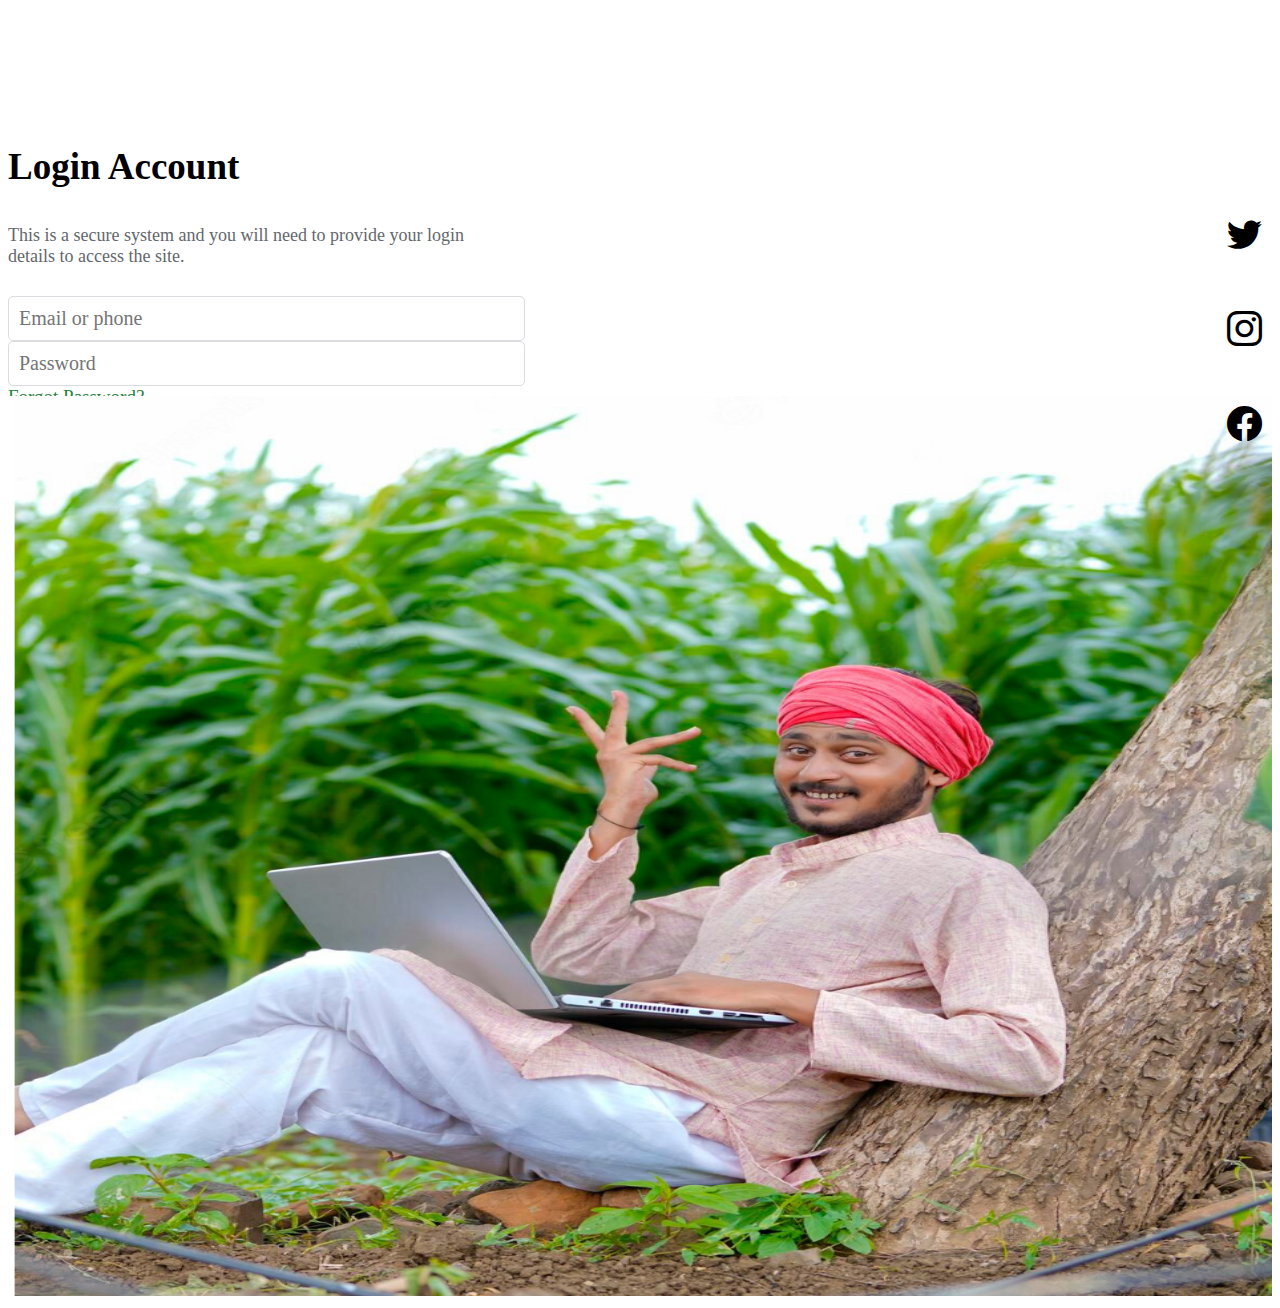
<file: login.html>
<!doctype html>
<html lang="en">

<head>
    <meta charset="utf-8">
    <meta name="viewport" content="width=device-width, initial-scale=1">
    <title>Krishi Web</title>
    <link rel="stylesheet" href="https://cdn.jsdelivr.net/npm/bootstrap-icons@1.8.3/font/bootstrap-icons.css">
    <link href="https://cdn.jsdelivr.net/npm/bootstrap@5.2.0-beta1/dist/css/bootstrap.min.css" rel="stylesheet"
        integrity="sha384-0evHe/X+R7YkIZDRvuzKMRqM+OrBnVFBL6DOitfPri4tjfHxaWutUpFmBp4vmVor" crossorigin="anonymous">
    <link rel="stylesheet" href="./assets/css/login.css">
</head>

<body>
    <section id="loginDetails">
        <div class="container ">
            <div class="row">
                <div class="col-md-6 ">
                    <div class="login">
                        <h3>
                            Login Account
                        </h3>
                        <p>
                            This is a secure system and you will need to provide your login details to access the site.
                        </p>
                        <div class="py-md-1">
                            <input type="text" id="mail" placeholder="Email or phone">
                        </div>
                        <div class="py-md-1">
                            <input type="password" placeholder="Password">
                        </div>
                        <div class="text-md-end">
                            <a>Forgot Password?</a>
                        </div>
                        <button type="button" class="btn btn-success" onclick="window.location.href='./index.html'">
                            Sign In
                        </button>
                        <div>
                            <span>To Request an account just <a style="color: #277f3c;">email us.</a> </span>
                        </div>
                    </div>
                    <div class="socialMedia">
                        <i class="bi bi-facebook"></i>
                        <i class="bi bi-instagram"></i>
                        <i class="bi bi-twitter"></i>
                    </div>
                </div>
                <div class="col-md-6 d-none d-sm-block">
                    <img alt="Bootstrap Image Preview" class="d-none d-sm-block" src="assets/img/Login Page.png"
                        height="100vh" width="100%" />
                </div>
            </div>


        </div>
    </section>


    <script src="https://cdn.jsdelivr.net/npm/bootstrap@5.2.0-beta1/dist/js/bootstrap.bundle.min.js"
        integrity="sha384-pprn3073KE6tl6bjs2QrFaJGz5/SUsLqktiwsUTF55Jfv3qYSDhgCecCxMW52nD2"
        crossorigin="anonymous"></script>
</body>

</html>
</file>
<file: assets/css/login.css>
img {
    height: 100vh;
}

h3 {
    font-size: 37px;
    letter-spacing: 0px;
    color: #000000;
    font-weight: bold;
    font-family: "Gilroy";
}

p {
    width: 495px;
    height: 53px;
    font-size: 18px;
    color: #64686d;
    font-weight: 500;
    font-family: "Gilroy";
}

span {
    font-size: 19px;
    line-height: 39px;
    color: #64686d;
    font-family: "S FPro Text";
}

a {
    font-size: 19px;
    letter-spacing: 0px;
    color: #277f3c;
    font-family: "S FPro Text";
}

input {
    position: relative;
    padding: 10px;
    width: 495px;
    border-radius: 5px;
    background-color: #ffffff;
    border: 1px solid #dadce0;
    font-size: 20px;
    letter-spacing: 0px;
    color: #64686d;
    font-weight: 500;
    font-family: "Gilroy";
}

.login input[type=text]:focus {
    border-color: #277f3c !important;
}

.btn {
    margin: 10px;
    padding: 15px;
    width: 495px;
    height: 79px;
    border-radius: 5px;
    font-size: 22px;
    line-height: 40px;
    color: #ffffff;
    font-family: "S FPro Text";
}

.login {
    width: 495px;
}

#loginDetails .login {
    padding-top: 100px;
}



.socialMedia i {
    padding: 10px;
    font-size: 35px;
    position: relative;
    display: flex;
    vertical-align: bottom;
    direction: rtl;
    margin-top: -150px;
}

/* Mobile */
@media only screen and (max-width:445px) {
    section{
       height: 100%;
        overflow: hidden;
    }
    .socialMedia i {
        align-self: center;
        align-items: center;
        font-size: 25px;
        display: inline-block;
        position: relative;
        direction: rtl;
        margin-top: 0px;
    }
    h3 {
        font-size: 30px;
        letter-spacing: 0px;
        color: #000000;
        font-weight: bold;
        font-family: "Gilroy";
    }
    
    p {
        width: 250px;
        font-size: 15px;
        color: #64686d;
        font-weight: 500;
        font-family: "Gilroy";
    }
    
    span {
        font-size: 15px;
        line-height: 39px;
        color: #64686d;
        font-family: "S FPro Text";
    }
    
    a {
        font-size: 15px;
        letter-spacing: 0px;
        color: #277f3c;
        font-family: "S FPro Text";
    }
    
    input {
        margin: 5px;
        padding: 10px;
        width: 250px;
        height: 45px;
        border-radius: 5px;
        background-color: #ffffff;
        border: 1px solid #dadce0;
        font-size: 19px;
        letter-spacing: 0px;
        color: #64686d;
        font-weight: 500;
        font-family: "Gilroy";
    }

    .btn{
        margin: 1px;
        padding: 1px;
        width: 250px;
        height: 45px;
        border-radius: 5px;
        font-size: 22px;
        line-height: 40px;
        color: #ffffff;
        font-family: "S FPro Text";
    }

    .login {
        width: 250px !important;
    }
    
    #loginDetails .login {
        padding-top: 30px;
    }
    
    
}
</file>
